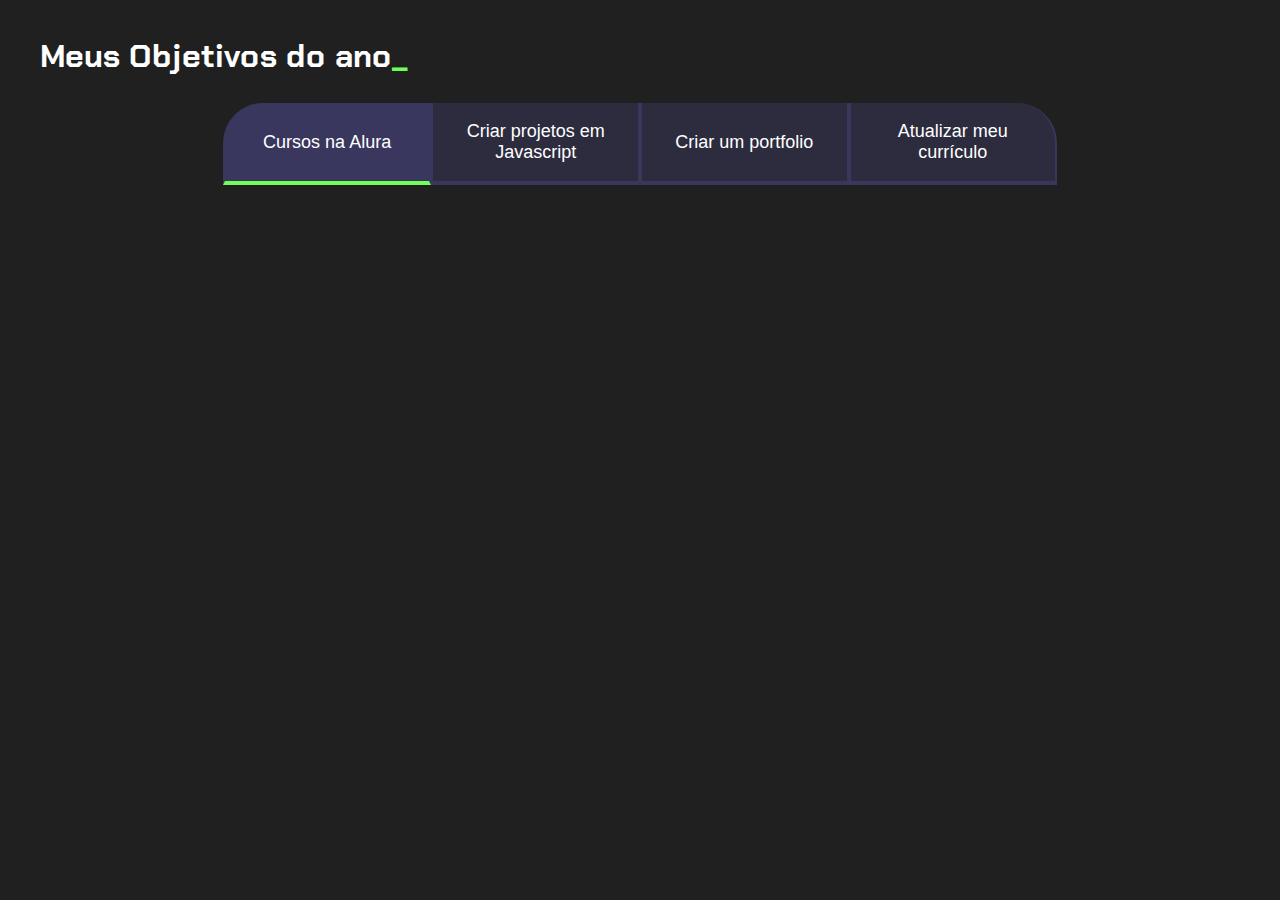
<file: index.htm>
<!DOCTYPE html>
<html lang="pt-br">
<head>
    <meta charset="UTF-8">
    <meta name="viewport" content="width=device-width, initial-scale=1.0">
    <title>meus objetivos do ano</title>
    <link rel="stylesheet" href="style.css">
</head>
<body>
    <link rel="stylesheet" href="style.css">
    <section class="conteudo-principal">
        <h2 class="titulo-principal">Meus Objetivos do ano<span>_</span></h2>
<div class="botoes">
        <button class="botao ativo">Cursos na Alura</button>
        <button class="botao">Criar projetos em Javascript</button>
        <button class="botao">Criar um portfolio</button>
        <button class="botao">Atualizar meu currículo</button>
    </div>
 </section>
   <script src="main.js"></script>
</body>
</html>
</file>
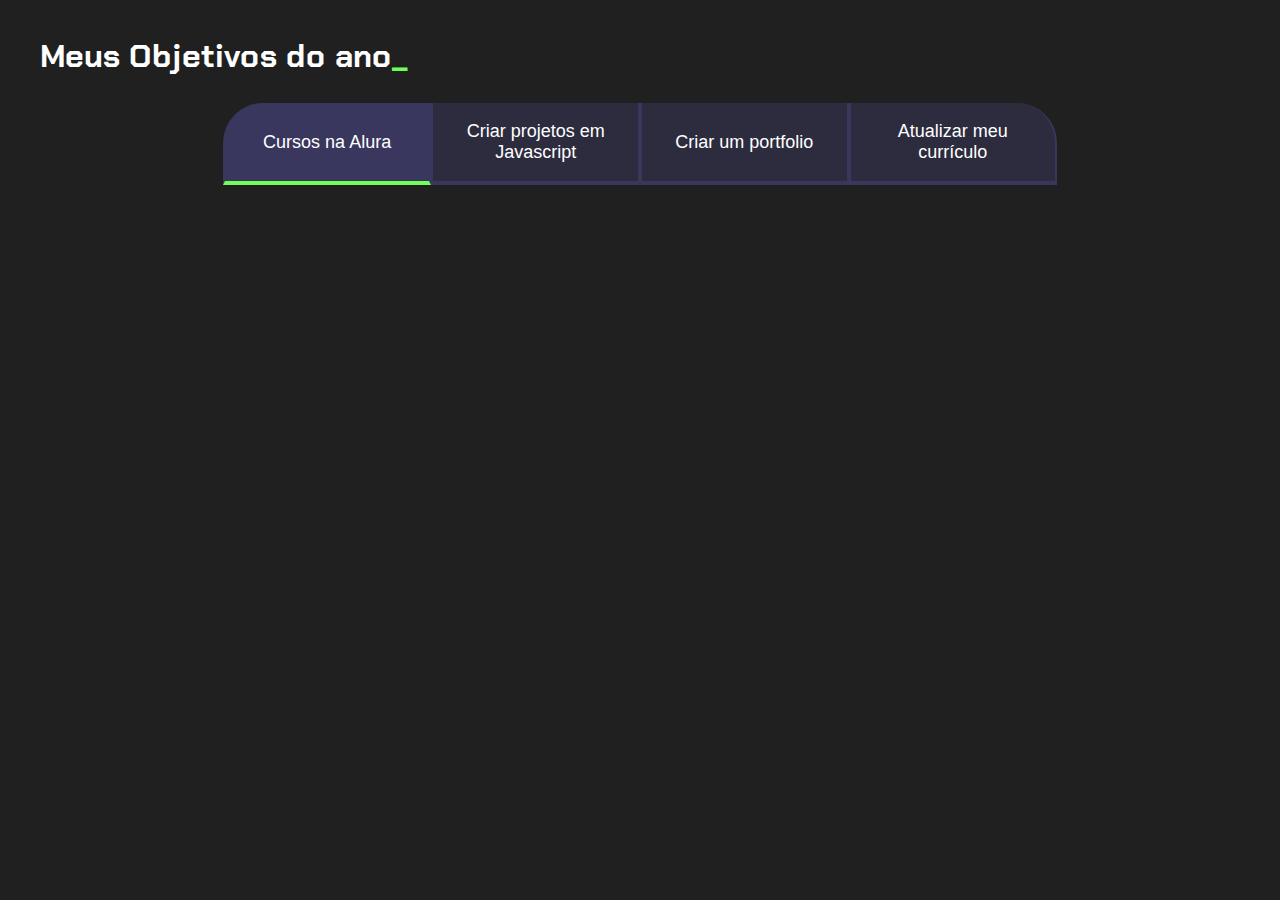
<file: index.html>
<!DOCTYPE html>
<html lang="pt-br">
<head>
    <meta charset="UTF-8">
    <meta name="viewport" content="width=device-width, initial-scale=1.0">
    <title>meus objetivos do ano</title>
    <link rel="stylesheet" href="style.css">
</head>
<body>
    <link rel="stylesheet" href="style.css">
    <section class="conteudo-principal">
        <h2 class="titulo-principal">Meus Objetivos do ano<span>_</span></h2>
<div class="botoes">
        <button class="botao ativo">Cursos na Alura</button>
        <button class="botao">Criar projetos em Javascript</button>
        <button class="botao">Criar um portfolio</button>
        <button class="botao">Atualizar meu currículo</button>
 </div>
</section>
<script: src="main.js"></script:>
</body>
</html>
</file>
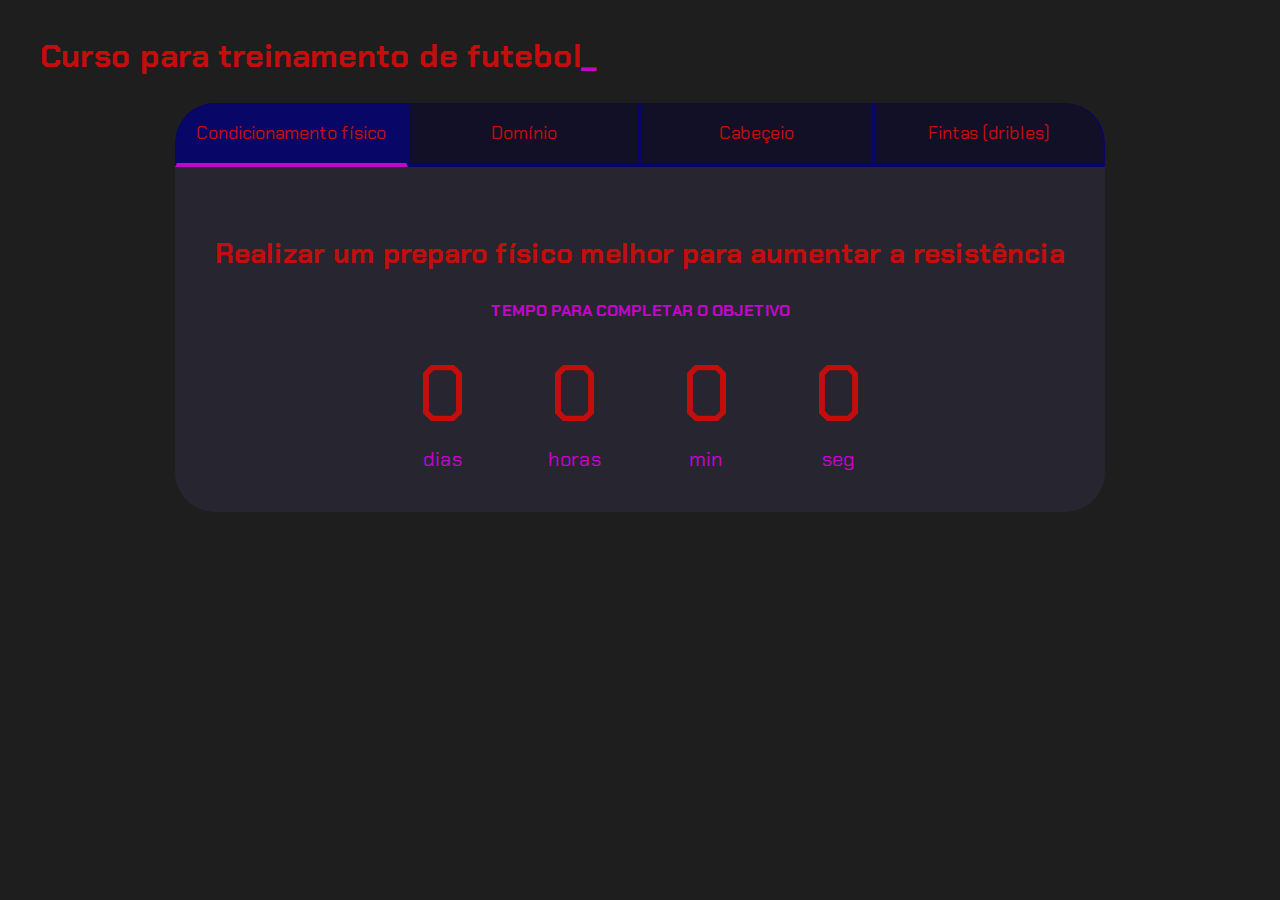
<file: turma-3-A/index.html>
<!DOCTYPE html>
<html lang="pt-br">

<head>
    <meta charset="UTF-8">
    <meta name="viewport" content="width=device-width, initial-scale=1.0">
    <title>Meus objetivos do ano</title>
    <link rel="stylesheet" href="style.css">
</head>

<body>
    <section class="conteudo-principal">
        <h2 class="titulo-principal">Curso para treinamento de futebol<span>_</span></h2>
        <div class="conteudo">
            <div class="botoes">
                <button class="botao ativo">Condicionamento físico</button>
                <button class="botao">Domínio</button>
                <button class="botao">Cabeçeio</button>
                <button class="botao">Fintas (dribles)</button>
            </div>
            <div class="abas-textos">
                <div class="aba-conteudo ativo">
                    <h3 class="aba-conteudo-titulo-principal">Realizar um preparo físico melhor para aumentar a resistência</h3>
                    <h4 class="aba-conteudo-titulo-secundario">Tempo para completar o objetivo</h4>
                    <div class="contador">
                        <div class="contador-digito">
                            <p class="contador-digito-numero" id="dias0"></p>
                            <p class="contador-digito-texto">dias</p>
                        </div>
                        <div class="contador-digito">
                            <p class="contador-digito-numero" id="horas0"></p>
                            <p class="contador-digito-texto">horas</p>
                        </div>
                        <div class="contador-digito">
                            <p class="contador-digito-numero" id="min0"></p>
                            <p class="contador-digito-texto">min</p>
                        </div>
                        <div class="contador-digito">
                            <p class="contador-digito-numero" id="seg0"></p>
                            <p class="contador-digito-texto">seg</p>
                        </div>
                    </div>
                </div>
                <div class="aba-conteudo">
                    <h3 class="aba-conteudo-titulo-principal">Treinamento com bola em movimento para melhor tecnica de domínio</h3>
                    <h4 class="aba-conteudo-titulo-secundario">Tempo para completar o objetivo</h4>
                    <div class="contador">
                        <div class="contador-digito">
                            <p class="contador-digito-numero" id="dias1"></p>
                            <p class="contador-digito-texto">dias</p>
                        </div>
                        <div class="contador-digito">
                            <p class="contador-digito-numero" id="horas1"></p>
                            <p class="contador-digito-texto">horas</p>
                        </div>
                        <div class="contador-digito">
                            <p class="contador-digito-numero" id="min1"></p>
                            <p class="contador-digito-texto">min</p>
                        </div>
                        <div class="contador-digito">
                            <p class="contador-digito-numero" id="seg1"></p>
                            <p class="contador-digito-texto">seg</p>
                        </div>
                    </div>
                </div>
                <div class="aba-conteudo">
                    <h3 class="aba-conteudo-titulo-principal">Treinamento com bola aerea para aprimorar o movimento e a tecnica com o cabeçeio</h3>
                    <h4 class="aba-conteudo-titulo-secundario">Tempo para completar o objetivo</h4>
                    <div class="contador">
                        <div class="contador-digito">
                            <p class="contador-digito-numero" id="dias2"></p>
                            <p class="contador-digito-texto">dias</p>
                        </div>
                        <div class="contador-digito">
                            <p class="contador-digito-numero" id="horas2"></p>
                            <p class="contador-digito-texto">horas</p>
                        </div>
                        <div class="contador-digito">
                            <p class="contador-digito-numero" id="min2"></p>
                            <p class="contador-digito-texto">min</p>
                        </div>
                        <div class="contador-digito">
                            <p class="contador-digito-numero" id="seg2"></p>
                            <p class="contador-digito-texto">seg</p>
                        </div>
                    </div>
                </div>
                <div class="aba-conteudo">
                    <h3 class="aba-conteudo-titulo-principal">Praticar movimentos entre cones com a bola para aumentar o controle e o tempo de bola</h3>
                    <h4 class="aba-conteudo-titulo-secundario">Tempo para completar o objetivo</h4>
                    <div class="contador">
                        <div class="contador-digito">
                            <p class="contador-digito-numero" id="dias3"></p>
                            <p class="contador-digito-texto">dias</p>
                        </div>
                        <div class="contador-digito">
                            <p class="contador-digito-numero" id="horas3"></p>
                            <p class="contador-digito-texto">horas</p>
                        </div>
                        <div class="contador-digito">
                            <p class="contador-digito-numero" id="min3"></p>
                            <p class="contador-digito-texto">min</p>
                        </div>
                        <div class="contador-digito">
                            <p class="contador-digito-numero" id="seg3"></p>
                            <p class="contador-digito-texto">seg</p>
                        </div>
                    </div>
                </div>
            </div>
        </div>
    </section>
    <script src="main.js"></script>
</body>

</html>
</file>
<file: style.css>
@import url('https://fonts.googleapis.com/css2?family=Chakra+Petch:wght@400;700&display=swap');

:root {
        --cor-de-fundo: #202020;
        --verde: #6FFF57;
        --branco: #FFFFFF;
        --botao-ativo: #3A375E;
        --botao-inativo: rgba(58, 55, 94, 0.5);
        --texto-fundo: rgba(58, 55, 94, 0.3);
    
}

body {
    background-color: var(--cor-de-fundo);
    color: var(--branco);
    font-family: 'Chakra Petch', sans-serif;
}

.conteudo-principal {
    display: flex;
    flex-direction: column;
    justify-content: center;
    align-items: center;
    max-width: 1200px;
    width: 100%;
    margin: 0 auto;
}

.titulo-principal {
    text-align: left;
    width: 100%;
    font-size: 32px;
}

.titulo-principal span {
    color: var(--verde);
}

.botao {
    font-family: "Crakra Petch", sans-serif;
    background-color: var(--botao-inativo);
    color: var(--branco);
    display: flex;
    justify-content: center;
    padding: 1em;
    font-size: 18px;
    align-items: center;
    width: 100%;
    border-bottom: 4px solid var(--botao-ativo); 
    border-left: 2px solid var(--botao-ativo); 
    border-right: 2px solid var(--botao-ativo); 
    border-top: none;

}

.botao:first-child{
    border-radius: 40px 40px 0 0;

}

.botoes{
    display:block ;
}

.ativo{
    background-color: var(--botao-ativo);
    border-bottom: 4px solid var(--verde);
}

@media screen and (min-width: 768px) {
    .botoes {
        display: flex;
    }
    .botao:first-child{
        border-radius: 40px 0 0 0;
    }
    .botao:last-child{
        border-radius: 0 40px 0 0;
    }


}
</file>
<file: turma-3-A/style.css>
@import url('https://fonts.googleapis.com/css2?family=Chakra+Petch:wght@400;700&display=swap');

:root {
    --cor-de-fundo: #1E1E1E;
    --verde: #c505cc;
    --branco: #c50d0d;
    --botao-ativo: #080666;
    --botao-inativo: rgba(5, 1, 46, 0.5);
    --texto-fundo: rgba(58, 55, 94, 0.3);
}

body {
    background-color: var(--cor-de-fundo);
    color: var(--branco);
    font-family: 'Chakra Petch', sans-serif;
}


.conteudo-principal {
    display: flex;
    flex-direction: column;
    justify-content: center;
    align-items: center;
    max-width: 1200px;
    width: 100%;
    margin: 0 auto;
}

.titulo-principal {
    text-align: left;
    width: 100%;
    font-size: 32px;
}

.titulo-principal span {
    color: var(--verde);
}


.botao {
    font-family: 'Chakra Petch', sans-serif;
    background-color: var(--botao-inativo);
    color: var(--branco);
    display: flex;
    justify-content: center;
    padding: 1em;
    font-size: 18px;
    align-items: center;
    width: 100%;
    border-bottom: 4px solid var(--botao-ativo);
    border-left: 2px solid var(--botao-ativo);
    border-right: 2px solid var(--botao-ativo);
    border-top: none;
}

.botao:first-child {
    border-radius: 40px 40px 0 0;
}

.botoes {
    display: block;
}

.botao.ativo{
    background-color: var(--botao-ativo);
    border-bottom: 4px solid var(--verde);
}

.abas-textos{
    background-color: var(--texto-fundo);
    padding: 40px;
    border-radius: 0 0 40px 40px;
}
.aba-conteudo.ativo{
    display:block;
}

.aba-conteudo{
    display: none;
}

.aba-conteudo-titulo-principal{
    font-size: 28px;
    text-align: center;
}
.aba-conteudo-titulo-secundario{
    text-align: center;
    color: var(--verde);
    text-transform: uppercase;
}

.contador{
    display:flex;
    justify-content: center;
    flex-wrap: wrap;
}
.contador-digito{
    padding: 0 16px;
    text-align: center;
    min-width: 100px;
}

.contador-digito-numero{
    font-size: 80px;
    margin: 0;

}

.contador-digito-texto{
    color: var(--verde);
    font-size: 20px;
    margin: 0;

}

@media screen and (min-width: 768px) {
    .botoes {
        display: flex;
    }

    .botao:first-child {
        border-radius: 40px 0 0 0;
    }

    .botao:last-child {
        border-radius: 0 40px 0 0;
    }
}
</file>
